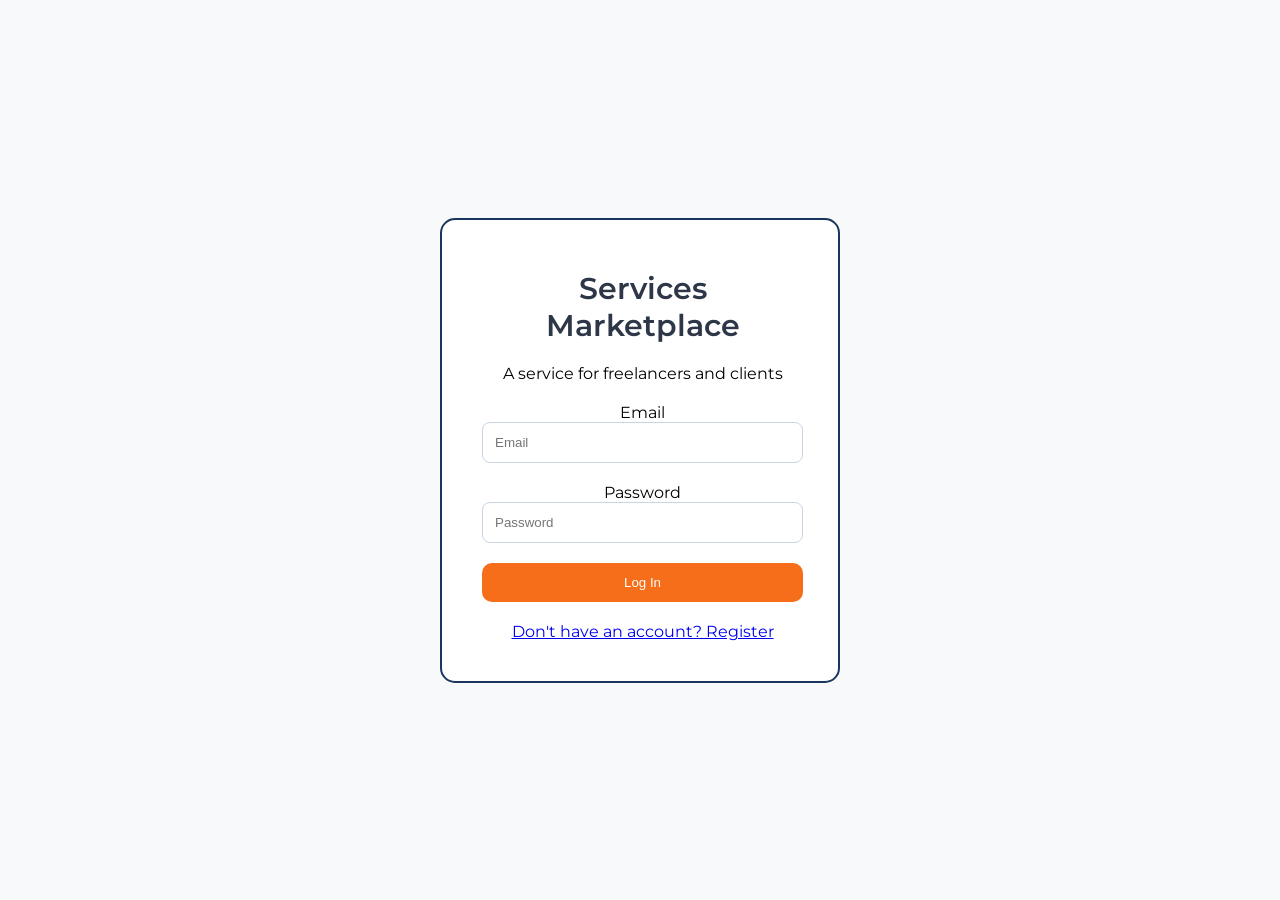
<file: frontend/index.html>
<!DOCTYPE html>
<html lang="en">
<head>
    <meta charset="UTF-8">
    <meta name="viewport" content="width=device-width, initial-scale=1.0">
    <title>Login</title>
    <link rel="stylesheet" href="css/styles.css">
    <link rel="preconnect" href="https://fonts.googleapis.com">
    <link rel="preconnect" href="https://fonts.gstatic.com" crossorigin>
    <link href="https://fonts.googleapis.com/css2?family=Montserrat:ital,wght@0,100..900;1,100..900&family=Raleway:ital,wght@0,100..900;1,100..900&display=swap" rel="stylesheet">
    <link rel="icon" href="icons-images/icon.png" type="image/png">
</head>
<body>
    <main class="login_container">
        <h1>Services Marketplace</h1>
        <p>A service for freelancers and clients</p>

        <form>
            <label for="input_email">Email</label>
            <input class = "form_input" type="email" reuquired name="email" placeholder="Email" id="input_email">
            <label for="input_password">Password</label>
            <input class = "form_input" type="password" required name="password" placeholder="Password" id="input_password">
            <button id = "submit_button" type="submit">Log In</button>
        </form>
        <a href="register.html">Don't have an account? Register</a>
    </main>
</body>
</html>
</file>
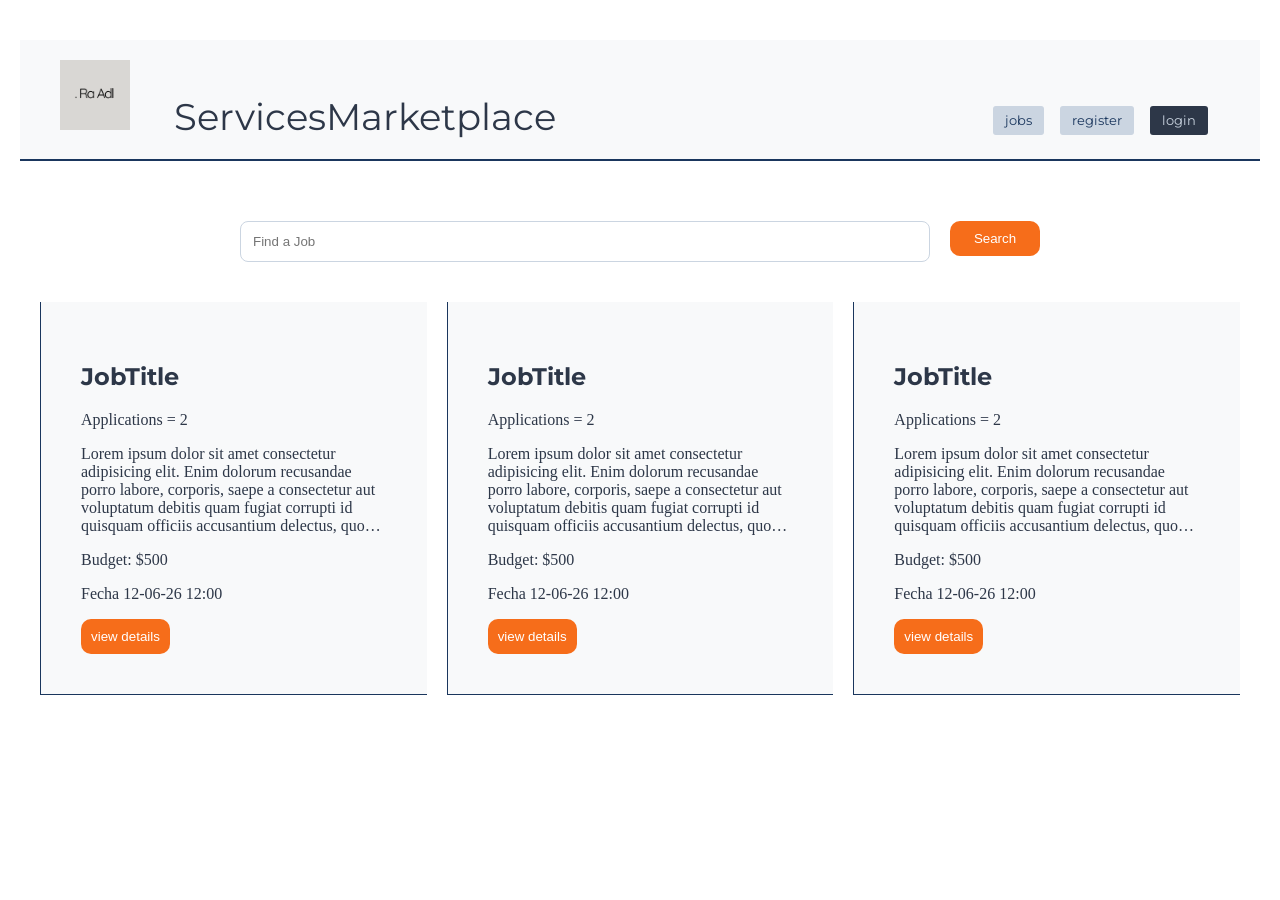
<file: frontend/jobs.html>
<!DOCTYPE html>
<html lang="en">
<head>
    <meta charset="UTF-8">
    <meta name="viewport" content="width=device-width, initial-scale=1.0">
    <link rel="icon" href="icons-images/icon.png" type="image/png">
    <link rel="stylesheet" href="css/jobs.css">
    <link href="https://fonts.googleapis.com/css2?family=Montserrat:ital,wght@0,100..900;1,100..900&family=Raleway:ital,wght@0,100..900;1,100..900&display=swap" rel="stylesheet">
    <title>Jobs</title>
</head>
<body>
    <header class="navbar">
        <div class="navbar__brand">
            <img src="icons-images/icon.png" alt="developer logo" class="brand__logo">
            <span class="brand__name">ServicesMarketplace</span>
        </div>
        <nav class="navbar__links">
                <a class="links__item" href="jobs.html">jobs</a>
                <a class="links__item" href="register.html">register</a>
                <a class="links__item link--login" href="index.html">login</a>
        </nav>
    </header>
        <form class="searchbar">
            <input type="text" placeholder="Find a Job" id="searchbar" class="searchbar__input">
            <button type="submit" class="searchbar__button">Search</button>
        </form>
    <main class="card">
        <div class="card__item">
            <h2 class="card__title">JobTitle</h2>
            <p>Applications = 2</p>
            <p class="card__description">
                Lorem ipsum dolor sit amet consectetur adipisicing elit. Enim dolorum recusandae porro labore, corporis, saepe a consectetur aut voluptatum debitis quam fugiat corrupti id quisquam officiis accusantium delectus, quos dignissimos?
            </p>
            <p> Budget: $500</p>
            <p>Fecha 12-06-26 12:00</p>
            <button class="card__button" type="button">view details</button>
        </div>
        <div class="card__item">
            <h2 class="card__title">JobTitle</h2>
            <p>Applications = 2</p>
            <p class="card__description">
                Lorem ipsum dolor sit amet consectetur adipisicing elit. Enim dolorum recusandae porro labore, corporis, saepe a consectetur aut voluptatum debitis quam fugiat corrupti id quisquam officiis accusantium delectus, quos dignissimos?Lorem ipsum dolor sit amet consectetur adipisicing elit. Tenetur vitae ullam earum neque magni voluptates nihil aliquid consequuntur eligendi rerum eveniet nemo minima et, laudantium sunt! Eaque distinctio unde neque.lorem
            </p>
            <div class="card__info">
                <p> Budget: $500</p>
                <p>Fecha 12-06-26 12:00</p>
                <button class="card__button" type="button">view details</button>
            </div>
        </div>
        <div class="card__item">
            <h2 class="card__title">JobTitle</h2>
            <p>Applications = 2</p>
            <p class="card__description">
                Lorem ipsum dolor sit amet consectetur adipisicing elit. Enim dolorum recusandae porro labore, corporis, saepe a consectetur aut voluptatum debitis quam fugiat corrupti id quisquam officiis accusantium delectus, quos dignissimos?
            </p>
            <p> Budget: $500</p>
            <p>Fecha 12-06-26 12:00</p>
            <button class="card__button" type="button">view details</button>
        </div>
    </main>
</body>
</html>
</file>
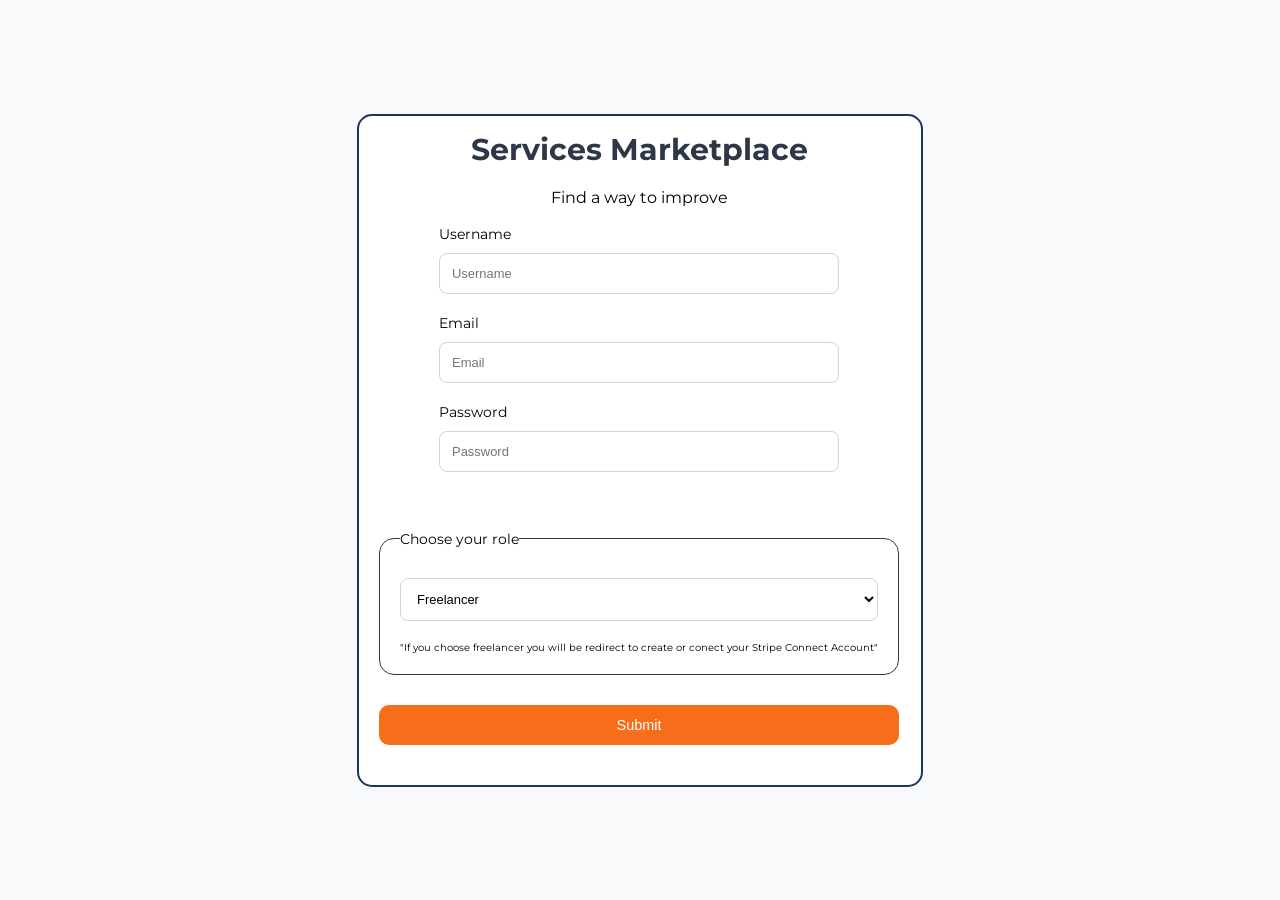
<file: frontend/register.html>
<!DOCTYPE html>
<html lang="en">
<head>
    <meta charset="UTF-8">
    <meta name="viewport" content="width=device-width, initial-scale=1.0">
    <link rel="stylesheet" href="css/register.css">
    <link href="https://fonts.googleapis.com/css2?family=Montserrat:ital,wght@0,100..900;1,100..900&family=Raleway:ital,wght@0,100..900;1,100..900&display=swap" rel="stylesheet">
    <link rel="icon" href="icons-images/icon.png" type="image/png">
    <title>Register</title>
</head>
<body>
    <main class="register-container">
        <h1 class="register__title">Services Marketplace</h1>
        <p>Find a way to improve</p>
        <form class="register__form">
            <div class="register__item item--user">
                <label for="username_input">Username</label>
                <input required class="register__item item--input" id="username_input"type="text" placeholder="Username">
                <label for="email_input">Email</label>
                <input required class="register__item item--input" type="email" placeholder="Email" id="email_input">
                <label for="password_input">Password</label>
                <input required class="register__item item--input" type="password" placeholder="Password" id="password_input">
            </div>
            <fieldset class="register__item item--role">
                <legend>Choose your role</legend>
                <select class="register__item item--input" name="" id="">
                    <option class="register__item"  value="PROFESSIONAL">Freelancer</option>
                    <option class="register__item" value="CLIENT">Client</option>
                </select>

                <p class="advice">"If you choose freelancer you will be redirect to create or conect your Stripe Connect Account"</p>
            </fieldset>
                <button type="submit" class="register__item item--button">Submit</button>

        </form>
    </main>
    
</body>
</html>
</file>
<file: frontend/css/styles.css>
*{
    margin: 0;
    padding: 0;
    box-sizing: border-box;
}
body{
    display: flex;
    background-color:#F8F9FA;
    justify-content: center;
    align-items: center;
    font-family: "Montserrat";
    height: 100vh;
    flex-direction: column;
}
.login_container{
    flex-direction: column;
    box-sizing: border-box;
    display: flex;
    text-align: center;
    border: 2px solid #1A365D;
    border-radius: 15px;
    padding: 50px 35px 40px 40px;
    width: 400px;
    align-items: center;
    background-color: #ffff;
}
.form_input{
    padding: 12px;
    width: 100%;
    margin-bottom: 20px;
    border: 1px solid  #CBD5E1;
    border-radius: 8px;
    outline: none;

}
.form_input:focus{
    border-color: #1A365D;
}
h1{
    color: #2D3748;
    margin-bottom: 20px;
    font-size: 30px;
    font-weight: 600;

}
p{
    margin-bottom: 20px;
}
#submit_button{
    border: none;
    border-radius: 10px;
    padding: 12px;
    width: 100%;
    margin-bottom: 20px;
    background-color: #F66D1A;
    cursor: pointer;
    color: white;
}
#submit_button:hover {
    background-color: #DD5A0F;
}
</file>
<file: frontend/css/jobs.css>
body{
    color: #2D3748;
    margin: 0;

}
.navbar{
    font-family: "Montserrat";
    display: flex;
    align-items: center;
    margin: 40px 20px 20px 20px;
    padding: 20px 40px;
    border-bottom: 2px solid #1A365D;
    background-color: #F8F9FA;
    margin-bottom: 60px;
    flex-direction: column;
}
.navbar__links{
    margin-top: 40px
}
.links__item{
    background-color: #CBD5E1;
    padding: 7px 12px;
    border-radius: 3px;
    margin-right: 12px;
    color: #1A365D;
    text-decoration: none;
    font-size: 0.8em;
    transition: background-color .2s ease;
}
.links__item:hover{
    background-color: #B8C5D6;
}
.link--login{
    background-color: #2D3748;
    color:#CBD5E1; 
}
.link--login:hover{
    background-color: #2D475f;
    color:#CBD5E1; 
}
.brand__logo{
    height: 70px;
    margin-right: 40px;
}
.brand__name{
    font-size: 1.9em;
}
.searchbar{
    display: flex;
    max-width: 800px;
    margin: auto;
    justify-content: center;
}
.searchbar__button{
    height: 35px;
    border: none;
    box-sizing: border-box;
    border-radius: 10px;
    padding: 5px;
    background-color: #F66D1A;
    width: 90px;
    transition: background-color .3s ease;
}
.searchbar__input{
    flex-grow: 1;
    padding: 12px;
    margin-right: 20px;
    margin-bottom: 20px;
    border: 1px solid  #CBD5E1;
    border-radius: 8px;
    outline: none;
    box-sizing: border-box;

}
.searchbar__input:focus{
    border-color: #1A365D;
}

.card{
    max-width: 1200px;
    margin: 0 auto;
    padding: 20px 20px;
    display: grid;
    grid-template-columns: repeat(auto-fit, minmax(300px, 1fr));
    gap: 20px;
}
.card__item{
    border-left: 1px solid #1A365D;
    border-bottom: 1px solid #1A365D;
    background-color: #F8F9FA;
    padding: 40px;
}
.card__title{
    font-family: "Montserrat";
}
.card__button{
    border: none;
    border-radius: 10px;
    padding: 10px;
    background-color: #F66D1A;
    color: white;
    cursor: pointer;
    transition: background-color .3s ease;
}
.card__button:hover, .searchbar__button:hover{
    background-color: #DD5A0F;
}
.card__description{
    display: -webkit-box;
    -webkit-box-orient: vertical;
    -webkit-line-clamp: 5;
    overflow: hidden;
}
.searchbar__button, .card__button {
    color: white;
    cursor: pointer;
}

@media screen and (min-width: 950px) {
    .navbar{
        justify-content: space-between;
        flex-direction: row;
    }
    .brand__name{
        margin-right: 40px;
        font-size: 2.3em;
    }
}
</file>
<file: frontend/css/register.css>
*{
    margin: 0;
    padding: 0;
    box-sizing: border-box;
}
body{
    display: flex;
    align-items: center;
    justify-content:  center;
    background-color: #F8F9FA;
    min-height: 100vh;
    font-family: "Montserrat";
    flex-direction: column;

}
.register-container{
    display: felx;
    align-items: center;
    flex-direction: column;
    justify-content: center;
    border: 2px solid #1A365D;
    border-radius: 15px;
    padding: 15px 22px 20px 20px;
    text-align: center;
    background-color: #ffff;
    margin: auto;
}
.register__form{
    display: flex;
    flex-direction: column;
    align-items: center;
    text-align: center;
}
.register__title{
    color: #2D3748;
    text-align: center;
    margin-bottom: 20px;
    font-size: 30px;
}
.register__item{
    margin-top: 10px;
    font-size: .9em;
    margin-bottom: 20px;
    padding: 8px;
    width: 100%;
}
.item--input{
    background-color: #ffff;
    padding: 12px;
    margin-bottom: 20px;
    border: 1px solid  #CBD5E1;
    border-radius: 8px;
    outline: none;
}
.item--user{
    display: flex;
    flex-direction: column;
    align-items: start;
    width: 80%;
    text-align: justify;

}
.item--role{
    text-align: justify;
    border: 1px solid #2D3748;
    border-radius: 15px;
    padding: 20px;
}
.advice{
    font-size: .7em;
}
.item--button{
    border: none;
    border-radius: 10px;
    padding: 12px;
    width: 100%;
    margin-bottom: 20px;
    background-color: #F66D1A;
    cursor: pointer;
    color: white;
}
.item--button:hover {
    background-color: #DD5A0F;
}
</file>
